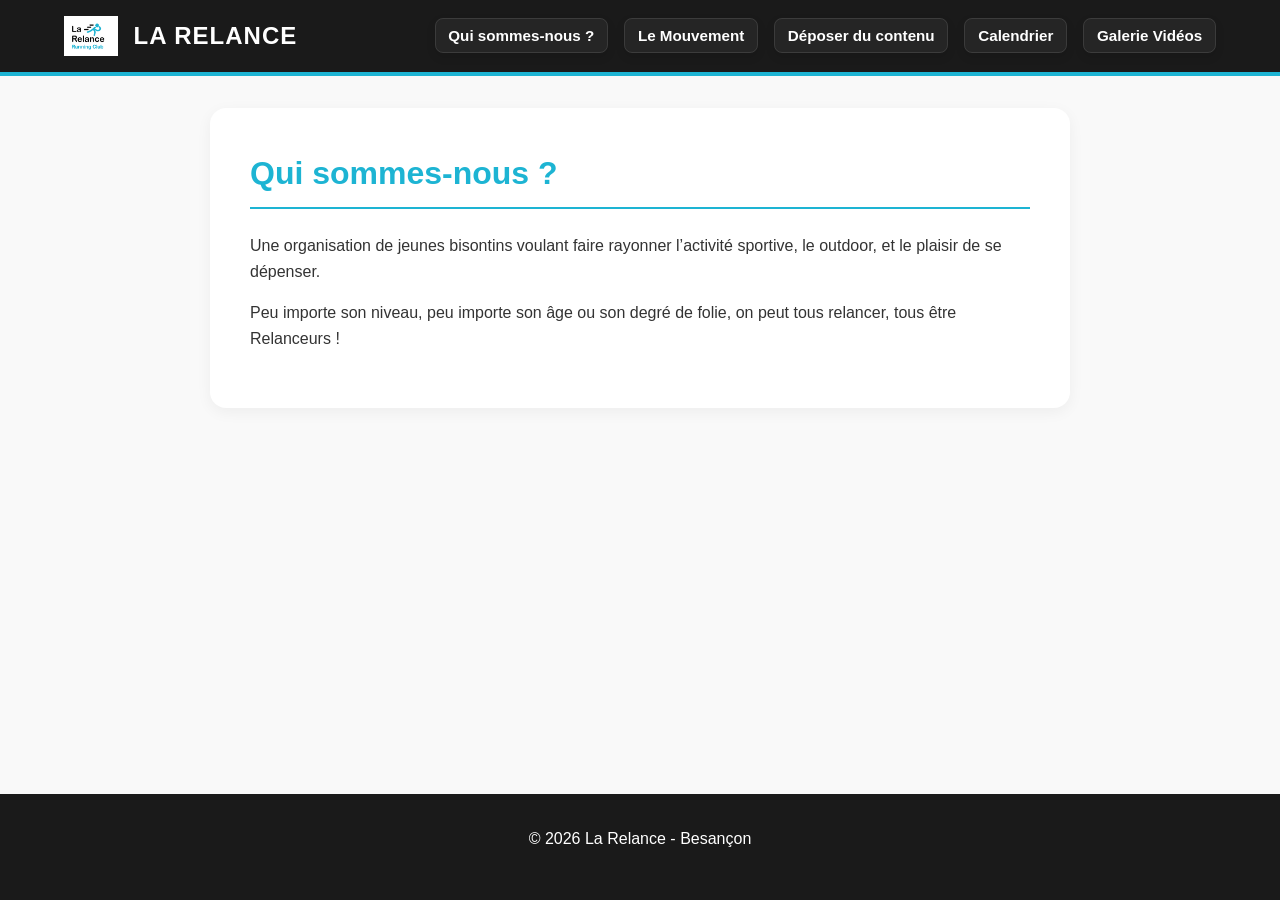
<file: index.html>
<!DOCTYPE html>
<html lang="fr">
<head>
    <meta charset="UTF-8">
    <title>La Relance - Accueil</title>
    <link rel="stylesheet" href="style.css">
</head>
<body>

    <header class="navbar">
        <div class="nav-brand">
            <img src="images\logo relance V0.jpg" alt="Logo La Relance" class="logo-header">
            <span>La Relance</span>
        </div>
        
        <nav class="nav-links">
            <ul>
                <li><a href="index.html">Qui sommes-nous ?</a></li>
                <li><a href="communaute.html">Le Mouvement</a></li>
                <li><a href="depot.html">Déposer du contenu</a></li>
                <li><a href="calendrier.html">Calendrier</a></li>
                <li><a href="galerie.html">Galerie Vidéos</a></li>
            </ul>
        </nav>
    </header>

    <main>
        <section>
            <h2>Qui sommes-nous ?</h2>
            <p>Une organisation de jeunes bisontins voulant faire rayonner l’activité sportive, le outdoor, et le plaisir de se dépenser.</p>
            <p>Peu importe son niveau, peu importe son âge ou son degré de folie, on peut tous relancer, tous être Relanceurs !</p>
        </section>
    </main>

    <footer>
        <hr>
        <p>&copy; 2026 La Relance - Besançon</p>
    </footer>

</body>
</html>
</file>
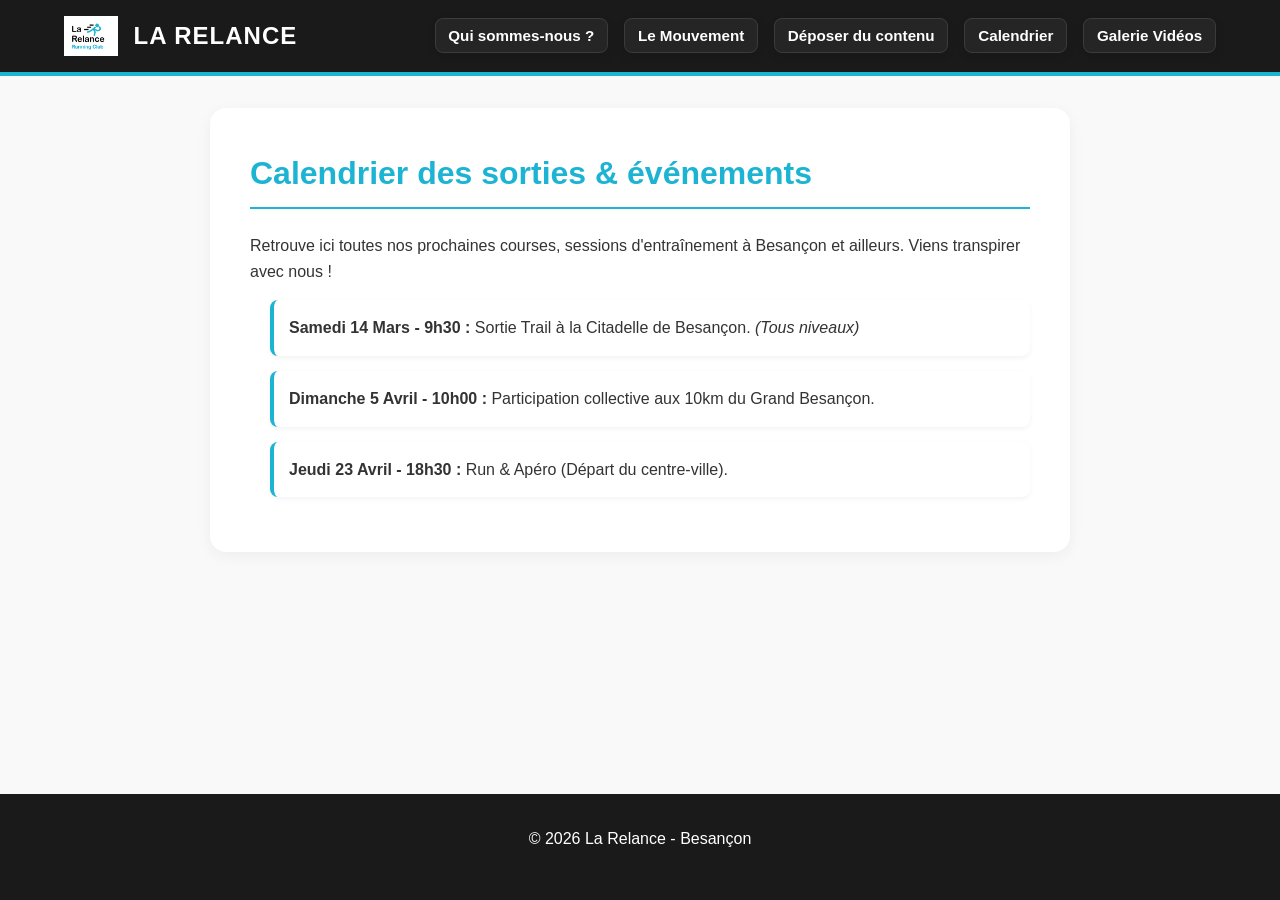
<file: calendrier.html>
<!DOCTYPE html>
<html lang="fr">
<head>
    <meta charset="UTF-8">
    <title>La Relance - Calendrier</title>
    <link rel="stylesheet" href="style.css">
</head>
<body>

    <header class="navbar">
        <div class="nav-brand">
            <img src="images\logo relance V0.jpg" alt="Logo La Relance" class="logo-header">
            <span>La Relance</span>
        </div>
        
        <nav class="nav-links">
            <ul>
                <li><a href="index.html">Qui sommes-nous ?</a></li>
                <li><a href="communaute.html">Le Mouvement</a></li>
                <li><a href="depot.html">Déposer du contenu</a></li>
                <li><a href="calendrier.html">Calendrier</a></li>
                <li><a href="galerie.html">Galerie Vidéos</a></li>
            </ul>
        </nav>
    </header>

    <main>
        <section>
            <h2>Calendrier des sorties & événements</h2>
            <p>Retrouve ici toutes nos prochaines courses, sessions d'entraînement à Besançon et ailleurs. Viens transpirer avec nous !</p>
            
            <ul>
                <li>
                    <strong>Samedi 14 Mars - 9h30 :</strong> Sortie Trail à la Citadelle de Besançon. <em>(Tous niveaux)</em>
                </li>
                <li>
                    <strong>Dimanche 5 Avril - 10h00 :</strong> Participation collective aux 10km du Grand Besançon.
                </li>
                <li>
                    <strong>Jeudi 23 Avril - 18h30 :</strong> Run & Apéro (Départ du centre-ville).
                </li>
            </ul>
        </section>
    </main>

    <footer>
        <hr>
        <p>&copy; 2026 La Relance - Besançon</p>
    </footer>

</body>
</html>
</file>
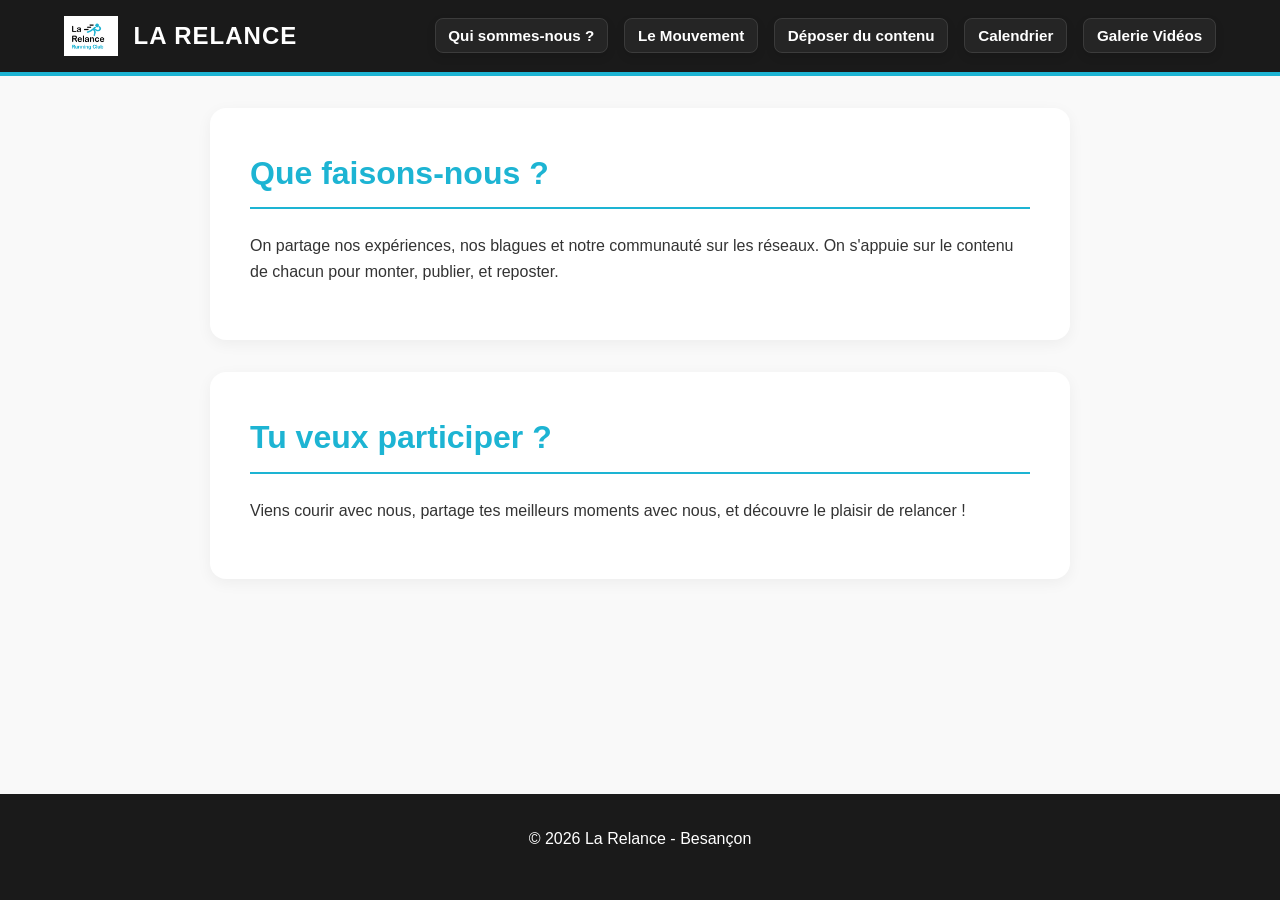
<file: communaute.html>
<!DOCTYPE html>
<html lang="fr">
<head>
    <meta charset="UTF-8">
    <title>La Relance - Le Mouvement</title>
    <link rel="stylesheet" href="style.css">
</head>
<body>

    <header class="navbar">
        <div class="nav-brand">
            <img src="images\logo relance V0.jpg" alt="Logo La Relance" class="logo-header">
            <span>La Relance</span>
        </div>
        
        <nav class="nav-links">
            <ul>
                <li><a href="index.html">Qui sommes-nous ?</a></li>
                <li><a href="communaute.html">Le Mouvement</a></li>
                <li><a href="depot.html">Déposer du contenu</a></li>
                <li><a href="calendrier.html">Calendrier</a></li>
                <li><a href="galerie.html">Galerie Vidéos</a></li>
            </ul>
        </nav>
    </header>

    <main>
        <section>
            <h2>Que faisons-nous ?</h2>
            <p>On partage nos expériences, nos blagues et notre communauté sur les réseaux. On s'appuie sur le contenu de chacun pour monter, publier, et reposter.</p>
        </section>

        <section>
            <h2>Tu veux participer ?</h2>
            <p>Viens courir avec nous, partage tes meilleurs moments avec nous, et découvre le plaisir de relancer !</p>
        </section>
    </main>

    <footer>
        <hr>
        <p>&copy; 2026 La Relance - Besançon</p>
    </footer>

</body>
</html>
</file>
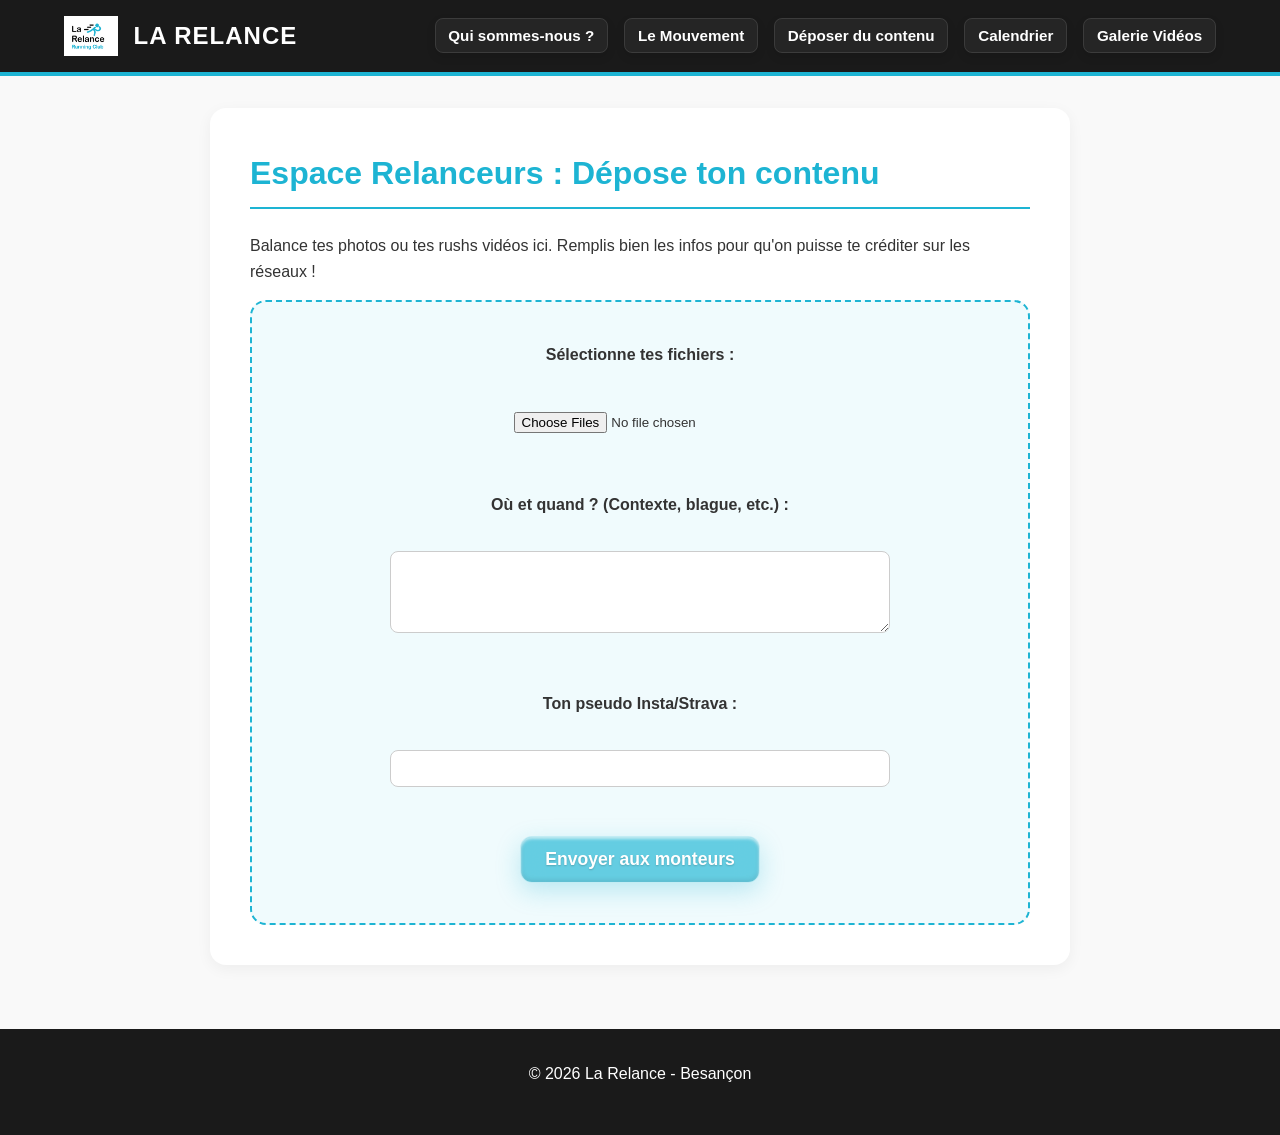
<file: depot.html>
<!DOCTYPE html>
<html lang="fr">
<head>
    <meta charset="UTF-8">
    <title>La Relance - Espace Dépôt</title>
    <link rel="stylesheet" href="style.css">
</head>
<body>

    <header class="navbar">
        <div class="nav-brand">
            <img src="images\logo relance V0.jpg" alt="Logo La Relance" class="logo-header">
            <span>La Relance</span>
        </div>
        
        <nav class="nav-links">
            <ul>
                <li><a href="index.html">Qui sommes-nous ?</a></li>
                <li><a href="communaute.html">Le Mouvement</a></li>
                <li><a href="depot.html">Déposer du contenu</a></li>
                <li><a href="calendrier.html">Calendrier</a></li>
                <li><a href="galerie.html">Galerie Vidéos</a></li>
            </ul>
        </nav>
    </header>

    <main>
        <section>
            <h2>Espace Relanceurs : Dépose ton contenu</h2>
            <p>Balance tes photos ou tes rushs vidéos ici. Remplis bien les infos pour qu'on puisse te créditer sur les réseaux !</p>
            
            <form action="/serveur-de-traitement" method="POST" enctype="multipart/form-data">
                
                <div>
                    <label for="fichiers-upload"><strong>Sélectionne tes fichiers :</strong></label><br>
                    <input type="file" id="fichiers-upload" name="fichiers" accept="image/*,video/*" multiple required>
                </div>
                <br>

                <div>
                    <label for="contexte"><strong>Où et quand ? (Contexte, blague, etc.) :</strong></label><br>
                    <textarea id="contexte" name="contexte" rows="4" cols="50"></textarea>
                </div>
                <br>

                <div>
                    <label for="credits"><strong>Ton pseudo Insta/Strava :</strong></label><br>
                    <input type="text" id="credits" name="credits" required>
                </div>
                <br>

                <button type="submit">Envoyer aux monteurs</button>

            </form>
        </section>
    </main>

    <footer>
        <hr>
        <p>&copy; 2026 La Relance - Besançon</p>
    </footer>

</body>
</html>
</file>
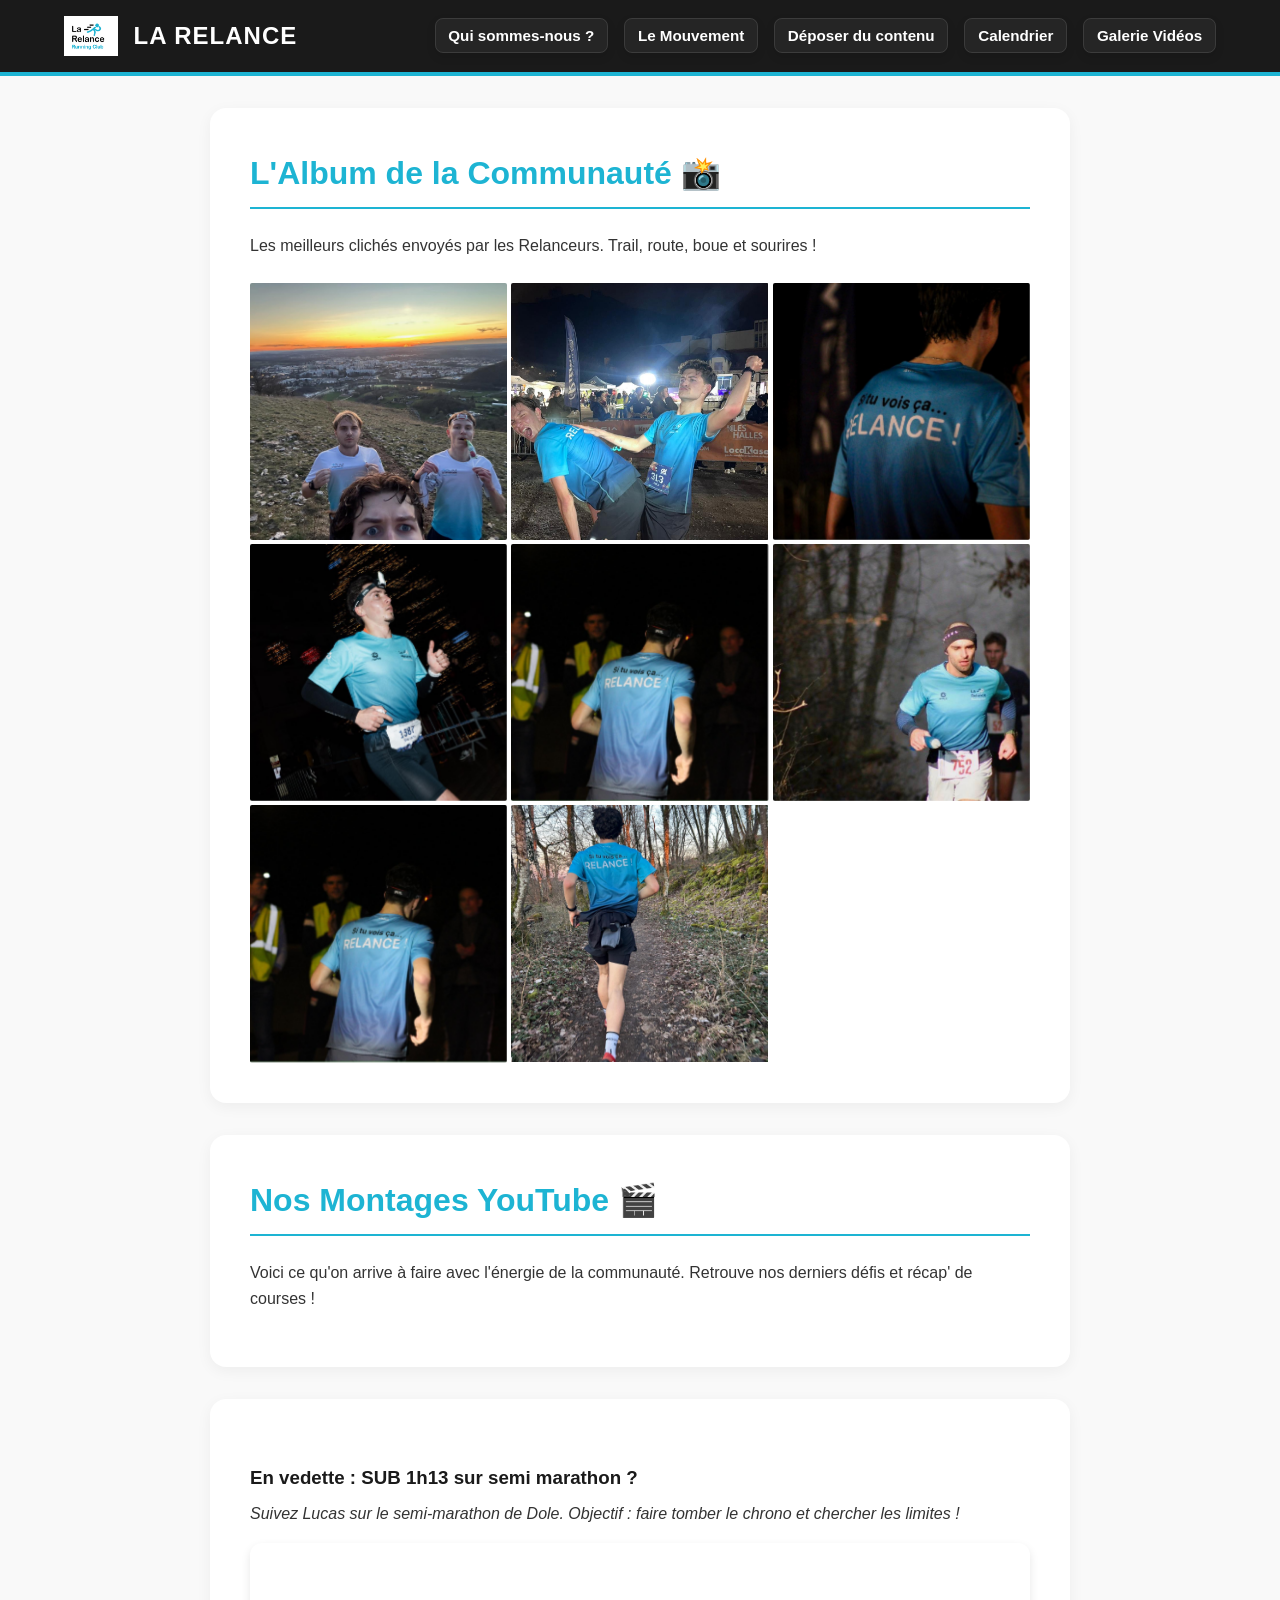
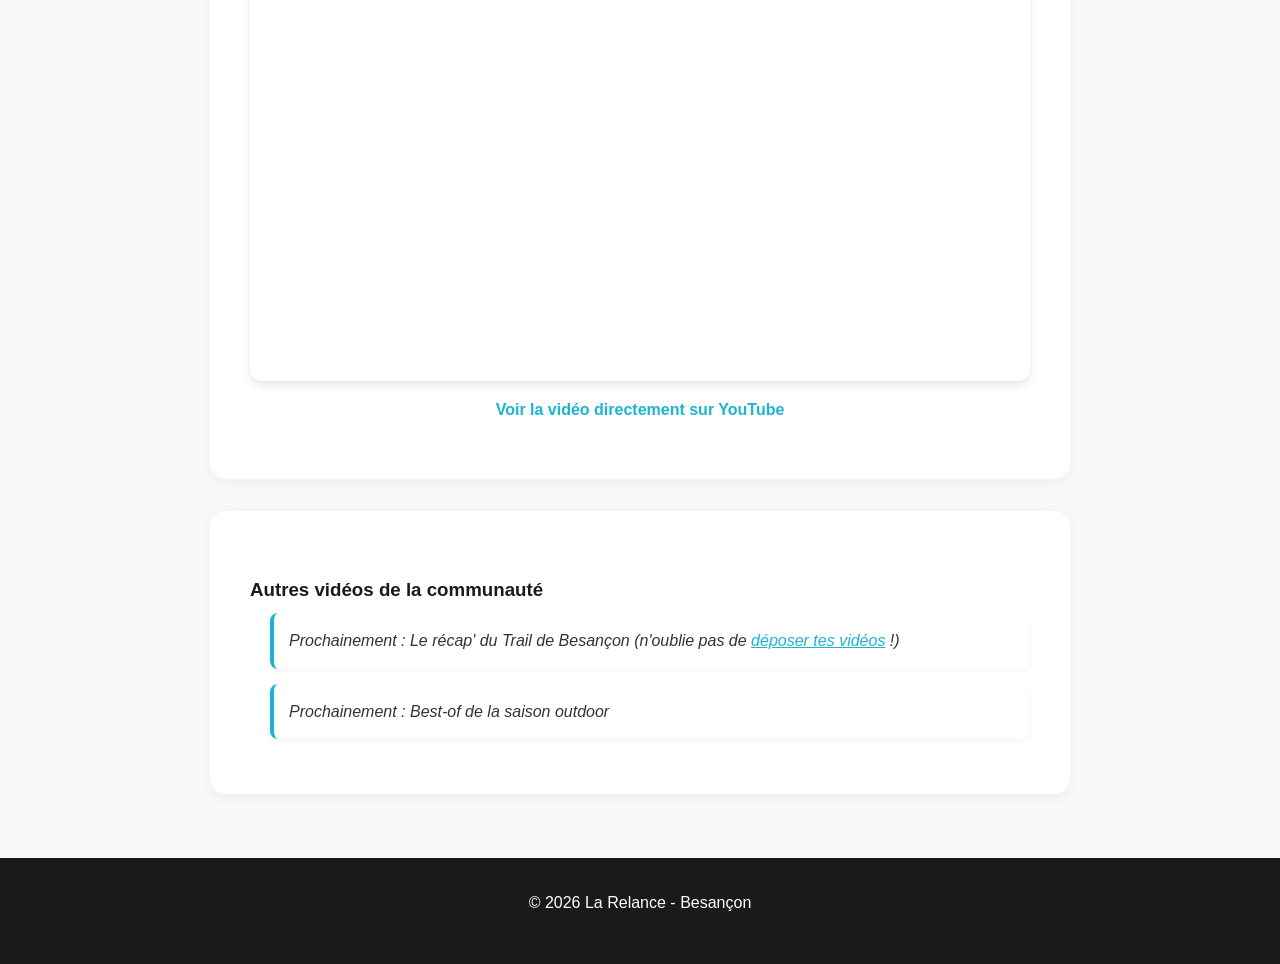
<file: galerie.html>
<!DOCTYPE html>
<html lang="fr">
<head>
    <meta charset="UTF-8">
    <meta name="viewport" content="width=device-width, initial-scale=1.0">
    <title>La Relance - Galerie & Vidéos</title>
    <link rel="stylesheet" href="style.css">
</head>
<body>

    <header class="navbar">
        <div class="nav-brand">
            <img src="images\logo relance V0.jpg" alt="Logo La Relance" class="logo-header">
            <span>La Relance</span>
        </div>
        
        <nav class="nav-links">
            <ul>
                <li><a href="index.html">Qui sommes-nous ?</a></li>
                <li><a href="communaute.html">Le Mouvement</a></li>
                <li><a href="depot.html">Déposer du contenu</a></li>
                <li><a href="calendrier.html">Calendrier</a></li>
                <li><a href="galerie.html">Galerie Vidéos</a></li>
            </ul>
        </nav>
    </header>

    <main>
        
        <section>
            <h2>L'Album de la Communauté 📸</h2>
            <p>Les meilleurs clichés envoyés par les Relanceurs. Trail, route, boue et sourires !</p>
            
            <div class="photo-grid">
                <div class="photo-card">
                    <img src="images\lucas-pablo-coco.jpeg" alt="Sortie Trail">
                </div>
                <div class="photo-card">
                    <img src="images\lucas-pablo.jpeg" alt="Course sur route">
                </div>
                <div class="photo-card">
                    <img src="images\lucas.jpeg" alt="Course sur route">
                </div>
                <div class="photo-card">
                    <img src="images\marceau.jpeg" alt="Course sur route">
                </div>
                <div class="photo-card">
                    <img src="images\pablo.jpeg" alt="Course sur route">
                </div>
                <div class="photo-card">
                    <img src="images\maxence.jpeg" alt="Course sur route">
                </div>
                <div class="photo-card">
                    <img src="images\pablo.jpeg" alt="Course sur route">
                </div>
                <div class="photo-card">
                    <img src="images\pablo2.jpeg" alt="Course sur route">
                </div>
            </div>
        </section>

        <section>
            <h2>Nos Montages YouTube 🎬</h2>
            <p>Voici ce qu'on arrive à faire avec l'énergie de la communauté. Retrouve nos derniers défis et récap' de courses !</p>
        </section>

        <section>
            <h3>En vedette : SUB 1h13 sur semi marathon ?</h3>
            <p><em>Suivez Lucas sur le semi-marathon de Dole. Objectif : faire tomber le chrono et chercher les limites !</em></p>
            
            <div class="video-responsive">
                <iframe 
                    src="https://www.youtube-nocookie.com/embed/jE70xw4uJUI" 
                    title="SUB 1h13 sur semi marathon ?" 
                    frameborder="0" 
                    allow="accelerometer; autoplay; clipboard-write; encrypted-media; gyroscope; picture-in-picture; web-share" 
                    allowfullscreen>
                </iframe>
            </div>
            
            <p style="text-align: center; margin-top: 1rem;">
                <a href="https://www.youtube.com/watch?v=jE70xw4uJUI" target="_blank" style="color: var(--couleur-principale); font-weight: bold; text-decoration: none;">
                    Voir la vidéo directement sur YouTube
                </a>
            </p>
        </section>

        <section>
            <h3>Autres vidéos de la communauté</h3>
            <ul>
                <li><em>Prochainement : Le récap' du Trail de Besançon (n'oublie pas de <a href="depot.html" style="color: var(--couleur-principale);">déposer tes vidéos</a> !)</em></li>
                <li><em>Prochainement : Best-of de la saison outdoor</em></li>
            </ul>
        </section>
        
    </main>

    <footer>
        <p>&copy; 2026 La Relance - Besançon</p>
    </footer>

</body>
</html>
</file>
<file: style.css>
/* =========================================
   VARIABLES & REINITIALISATION
   ========================================= */
:root {
    --couleur-principale: #1db4d3; /* Le bleu cyan de La Relance */
    --couleur-sombre: #1a1a1a;
    --couleur-claire: #f9f9f9;
    --texte-principal: #333333;
}

* {
    margin: 0;
    padding: 0;
    box-sizing: border-box;
}

body {
    font-family: "Arial Rounded MT Bold", "Arial Rounded", sans-serif;
    color: var(--texte-principal);
    background-color: var(--couleur-claire);
    line-height: 1.6;
    display: flex;
    flex-direction: column;
    min-height: 100vh;
}

/* =========================================
   BARRE DE NAVIGATION (NAVBAR FIXE)
   ========================================= */
.navbar {
    background-color: var(--couleur-sombre);
    color: white;
    padding: 1rem 5%;
    display: flex;             
    flex-direction: row;       
    justify-content: space-between; 
    align-items: center;       
    border-bottom: 4px solid var(--couleur-principale);
    position: sticky;
    top: 0;
    z-index: 1000;
    flex-wrap: wrap; /* Sécurité si l'écran est un peu étroit */
}

.nav-brand {
    display: flex;
    align-items: center;
    gap: 15px;
}

.logo-header {
    height: 40px;
    width: auto;
    display: block;
}

.nav-brand span {
    font-size: 1.5rem;
    font-weight: bold;
    text-transform: uppercase;
    letter-spacing: 1px;
    white-space: nowrap;
}

.nav-links ul {
    list-style: none;
    display: flex;
    flex-direction: row;
    gap: 1rem;
    margin: 0;
    padding: 0;
}

/* Boutons de navigation : EFFET LIQUID GLASS */
.nav-links a {
    color: white;
    text-decoration: none;
    font-weight: bold;
    font-size: 0.95rem;
    padding: 0.5rem 0.8rem;
    border-radius: 8px;
    white-space: nowrap;
    
    /* Le verre sombre */
    background: rgba(255, 255, 255, 0.05);
    backdrop-filter: blur(10px);
    -webkit-backdrop-filter: blur(10px);
    border: 1px solid rgba(255, 255, 255, 0.1);
    box-shadow: 0 4px 10px rgba(0, 0, 0, 0.1);
    transition: all 0.3s ease;
}

.nav-links a:hover {
    /* Reflet cyan lumineux au survol */
    background: rgba(29, 180, 211, 0.5); 
    border: 1px solid rgba(255, 255, 255, 0.4);
    box-shadow: 0 6px 15px rgba(29, 180, 211, 0.3),
                inset 0 1px 1px rgba(255, 255, 255, 0.6);
}

/* =========================================
   CONTENU PRINCIPAL (MAIN & SECTIONS)
   ========================================= */
main {
    flex: 1;
    max-width: 900px;
    margin: 2rem auto;
    padding: 0 20px;
    width: 100%;
}

/* Conteneurs adoucis (moins cubiques) */
section {
    background: white;
    padding: 2.5rem;
    border-radius: 16px; 
    box-shadow: 0 4px 15px rgba(0,0,0,0.05);
    margin-bottom: 2rem;
}

h2 {
    color: var(--couleur-principale);
    border-bottom: 2px solid var(--couleur-principale);
    padding-bottom: 0.5rem;
    margin-bottom: 1.5rem;
    font-size: 2rem;
}

h3 {
    color: var(--couleur-sombre);
    margin-top: 1.5rem;
    margin-bottom: 0.5rem;
}

p {
    margin-bottom: 1rem;
}

hr {
    border: 0;
    height: 1px;
    background: #e0e0e0;
    margin: 2rem 0;
}

/* =========================================
   FORMULAIRE D'UPLOAD (PAGE DEPOT)
   ========================================= */
form {
    background-color: #f0fbfd;
    border: 2px dashed var(--couleur-principale);
    padding: 2.5rem;
    border-radius: 16px; 
    text-align: center;
}

label {
    font-weight: bold;
    display: block;
    margin-bottom: 0.5rem;
}

input[type="text"], textarea {
    width: 100%;
    max-width: 500px;
    padding: 10px;
    border: 1px solid #ccc;
    border-radius: 8px;
    font-family: inherit;
    margin-bottom: 1.5rem;
}

input[type="file"] {
    margin-bottom: 1.5rem;
    padding: 10px;
}

/* Bouton d'envoi : EFFET LIQUID GLASS CYAN */
button[type="submit"] {
    background: rgba(29, 180, 211, 0.65);
    backdrop-filter: blur(12px) saturate(160%);
    -webkit-backdrop-filter: blur(12px) saturate(160%);
    border: 1px solid rgba(255, 255, 255, 0.6);
    box-shadow: 0 8px 25px rgba(29, 180, 211, 0.25),
                inset 0 2px 3px rgba(255, 255, 255, 0.6),
                inset 0 -2px 5px rgba(0, 0, 0, 0.1);
    color: white;
    padding: 12px 24px;
    font-size: 1.1rem;
    font-weight: bold;
    border-radius: 12px;
    cursor: pointer;
    text-shadow: 0 1px 2px rgba(0, 0, 0, 0.2);
    transition: all 0.3s cubic-bezier(0.25, 0.8, 0.25, 1);
}

button[type="submit"]:hover {
    background: rgba(29, 180, 211, 0.85);
    transform: translateY(-2px); 
    box-shadow: 0 10px 30px rgba(29, 180, 211, 0.35),
                inset 0 2px 3px rgba(255, 255, 255, 0.8);
}

/* =========================================
   CALENDRIER & LISTES (PAGE CALENDRIER)
   ========================================= */
ul {
    padding-left: 20px;
}

main ul li {
    background-color: white;
    margin-bottom: 15px;
    padding: 15px;
    border-left: 4px solid var(--couleur-principale);
    border-radius: 8px;
    box-shadow: 0 2px 5px rgba(0,0,0,0.05);
    list-style-type: none;
}

/* =========================================
   VIDÉO YOUTUBE (PAGE GALERIE)
   ========================================= */
.video-responsive {
    position: relative;
    padding-bottom: 56.25%; /* Ratio 16:9 */
    height: 0;
    overflow: hidden;
    margin-bottom: 1rem;
    border-radius: 12px;
    box-shadow: 0 4px 10px rgba(0,0,0,0.1);
}

.video-responsive iframe {
    position: absolute;
    top: 0;
    left: 0;
    width: 100%;
    height: 100%;
}

/* =========================================
   PIED DE PAGE (FOOTER)
   ========================================= */
footer {
    background-color: var(--couleur-sombre);
    color: white;
    text-align: center;
    padding: 2rem;
    margin-top: auto;
}

footer hr {
    display: none;
}

/* =========================================
   ALBUM PHOTO (GRILLE INSTA + MINI ZOOM)
   ========================================= */
.photo-grid {
    display: grid;
    grid-template-columns: repeat(3, 1fr); /* Toujours 3 colonnes fixes sur ordi */
    gap: 4px; /* Bordure très fine */
    margin-top: 1.5rem;
}

.photo-card {
    border-radius: 2px; /* Micro-arrondi presque net */
    overflow: hidden; /* CRUCIAL : Cache l'image qui zoome en dehors du cadre */
    background: #fff;
    /* Pas d'ombre ici pour le look brut */
}

.photo-card img {
    width: 100%;
    aspect-ratio: 1 / 1; /* Force le carré parfait */
    height: auto;
    object-fit: cover; 
    display: block;
    
    /* ANIMATION FLUIDE : On applique la transition sur toutes les propriétés */
    transition: all 0.4s cubic-bezier(0.25, 0.8, 0.25, 1); 
    
    /* Sécurité pour le zoom : force le rendu matériel */
    will-change: transform; 
}

/* EFFET COMBINÉ AU SURVOL (HOVER) */
.photo-card:hover img {
    /* 1. L'assombrissement façon Insta */
    filter: brightness(0.85); 
    
    /* 2. Le MINI ZOOM (augmentation de 5% de la taille) */
    transform: scale(1.05); 
}
</file>
